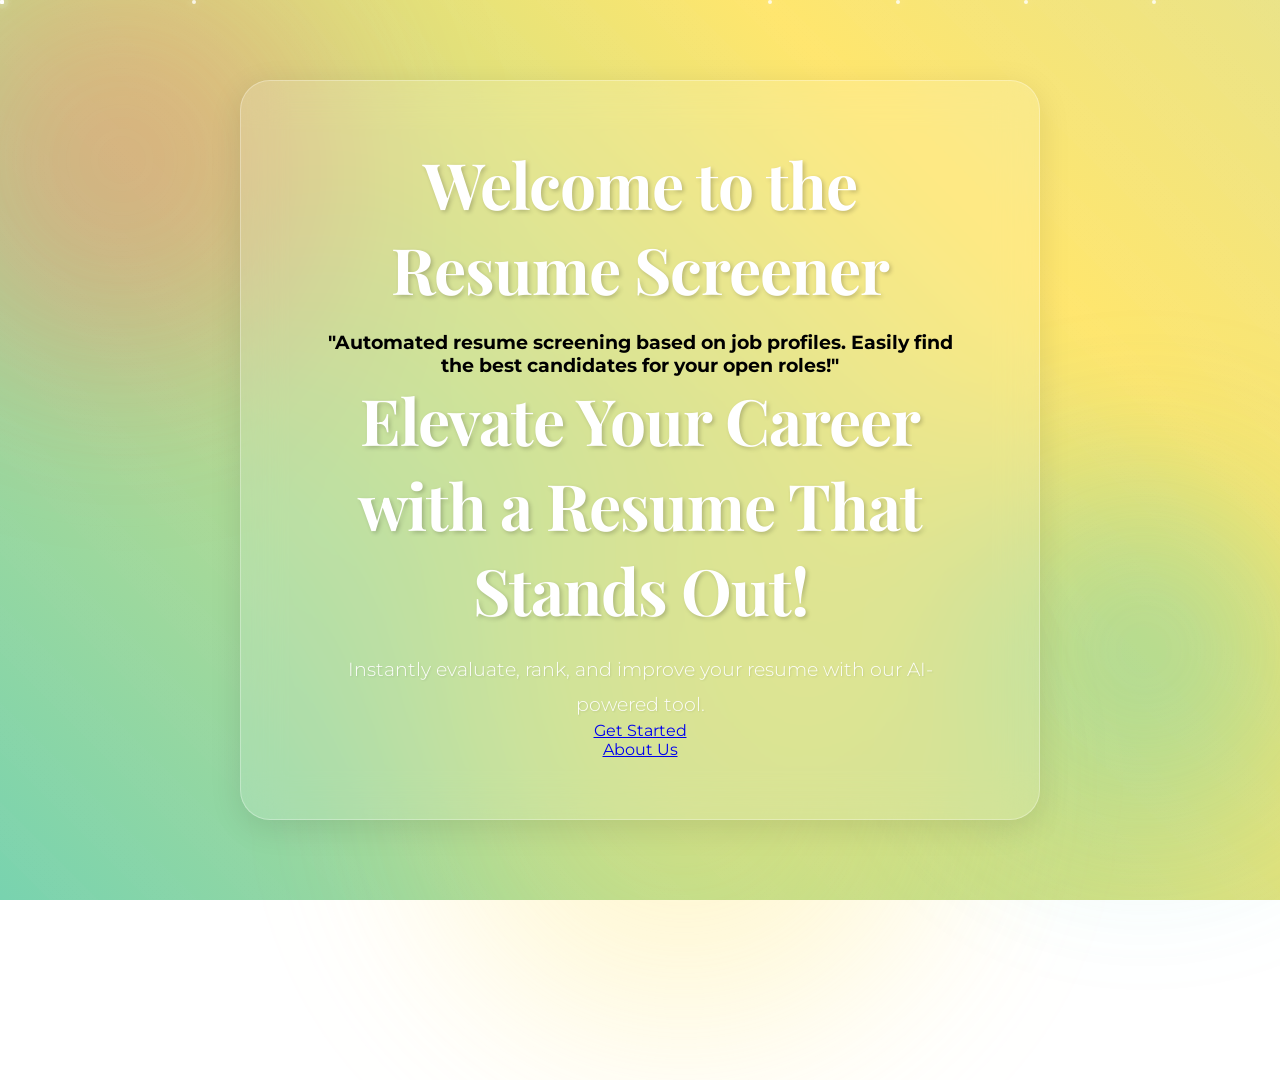
<file: templates/index.html>
<!DOCTYPE html>
<html lang="en">
<head>
    <meta charset="UTF-8">
    <meta name="viewport" content="width=device-width, initial-scale=1.0">
    <title>Beautiful Animated Background</title>
    <link rel="preconnect" href="https://fonts.googleapis.com">
    <link rel="preconnect" href="https://fonts.gstatic.com" crossorigin>
    <link href="https://fonts.googleapis.com/css2?family=Playfair+Display:wght@400;700&family=Montserrat:wght@300;400&display=swap" rel="stylesheet">
    <style>
        :root {
            --color-1: #ff6b6b;
            --color-2: #4ecdc4;
            --color-3: #ffe66d;
            --color-4: #a8dadc;
            --color-5: #ff8fab;
        }

        * {
            margin: 0;
            padding: 0;
            box-sizing: border-box;
        }

        body {
            font-family: 'Montserrat', sans-serif;
            overflow-x: hidden;
            min-height: 100vh;
            position: relative;
        }

        /* Animated Gradient Background */
        .background {
            position: fixed;
            top: 0;
            left: 0;
            width: 100%;
            height: 100%;
            z-index: -1;
            background: linear-gradient(45deg, 
                var(--color-1) 0%, 
                var(--color-2) 25%, 
                var(--color-3) 50%, 
                var(--color-4) 75%, 
                var(--color-5) 100%);
            background-size: 400% 400%;
            animation: gradientShift 15s ease infinite;
        }

        @keyframes gradientShift {
            0% {
                background-position: 0% 50%;
            }
            50% {
                background-position: 100% 50%;
            }
            100% {
                background-position: 0% 50%;
            }
        }

        /* Floating Orbs */
        .orb {
            position: absolute;
            border-radius: 50%;
            filter: blur(80px);
            opacity: 0.6;
            animation: float 20s ease-in-out infinite;
        }

        .orb-1 {
            width: 500px;
            height: 500px;
            background: radial-gradient(circle, rgba(255, 107, 107, 0.8), transparent);
            top: -10%;
            left: -10%;
            animation-delay: 0s;
        }

        .orb-2 {
            width: 400px;
            height: 400px;
            background: radial-gradient(circle, rgba(78, 205, 196, 0.8), transparent);
            top: 50%;
            right: -5%;
            animation-delay: 5s;
        }

        .orb-3 {
            width: 600px;
            height: 600px;
            background: radial-gradient(circle, rgba(255, 230, 109, 0.7), transparent);
            bottom: -20%;
            left: 30%;
            animation-delay: 10s;
        }

        @keyframes float {
            0%, 100% {
                transform: translate(0, 0) scale(1);
            }
            33% {
                transform: translate(50px, -80px) scale(1.1);
            }
            66% {
                transform: translate(-30px, 60px) scale(0.9);
            }
        }

        /* Geometric Pattern Overlay */
        .pattern-overlay {
            position: fixed;
            top: 0;
            left: 0;
            width: 100%;
            height: 100%;
            z-index: -1;
            background-image: 
                repeating-linear-gradient(45deg, transparent, transparent 35px, rgba(255,255,255,.05) 35px, rgba(255,255,255,.05) 70px);
            opacity: 0.3;
        }

        /* Animated Particles */
        .particle {
            position: absolute;
            width: 4px;
            height: 4px;
            background: rgba(255, 255, 255, 0.8);
            border-radius: 50%;
            box-shadow: 0 0 10px rgba(255, 255, 255, 0.5);
            animation: rise linear infinite;
        }

        @keyframes rise {
            0% {
                transform: translateY(0) translateX(0);
                opacity: 0;
            }
            10% {
                opacity: 1;
            }
            90% {
                opacity: 1;
            }
            100% {
                transform: translateY(-100vh) translateX(50px);
                opacity: 0;
            }
        }

        /* Generate particles with varied timing */
        .particle:nth-child(1) { left: 10%; animation-duration: 8s; animation-delay: 0s; }
        .particle:nth-child(2) { left: 20%; animation-duration: 12s; animation-delay: 2s; }
        .particle:nth-child(3) { left: 30%; animation-duration: 10s; animation-delay: 4s; }
        .particle:nth-child(4) { left: 40%; animation-duration: 14s; animation-delay: 1s; }
        .particle:nth-child(5) { left: 50%; animation-duration: 11s; animation-delay: 3s; }
        .particle:nth-child(6) { left: 60%; animation-duration: 9s; animation-delay: 5s; }
        .particle:nth-child(7) { left: 70%; animation-duration: 13s; animation-delay: 2.5s; }
        .particle:nth-child(8) { left: 80%; animation-duration: 10s; animation-delay: 4.5s; }
        .particle:nth-child(9) { left: 90%; animation-duration: 12s; animation-delay: 1.5s; }
        .particle:nth-child(10) { left: 15%; animation-duration: 11s; animation-delay: 3.5s; }

        /* Glass Morphism Content Card */
        .content-container {
            position: relative;
            min-height: 100vh;
            display: flex;
            align-items: center;
            justify-content: center;
            padding: 40px 20px;
        }

        .glass-card {
            background: rgba(255, 255, 255, 0.15);
            backdrop-filter: blur(20px);
            border-radius: 30px;
            padding: 60px 80px;
            border: 1px solid rgba(255, 255, 255, 0.3);
            box-shadow: 0 8px 32px rgba(0, 0, 0, 0.1);
            max-width: 800px;
            text-align: center;
            animation: fadeIn 1s ease-out;
        }

        @keyframes fadeIn {
            from {
                opacity: 0;
                transform: translateY(30px);
            }
            to {
                opacity: 1;
                transform: translateY(0);
            }
        }

        h1 {
            font-family: 'Playfair Display', serif;
            font-size: 4rem;
            font-weight: 700;
            color: white;
            margin-bottom: 20px;
            text-shadow: 2px 2px 4px rgba(0, 0, 0, 0.2);
            letter-spacing: -1px;
        }

        p {
            font-size: 1.2rem;
            color: rgba(255, 255, 255, 0.95);
            line-height: 1.8;
            font-weight: 300;
            text-shadow: 1px 1px 2px rgba(0, 0, 0, 0.1);
        }

        /* Responsive Design */
        @media (max-width: 768px) {
            .glass-card {
                padding: 40px 30px;
            }

            h1 {
                font-size: 2.5rem;
            }

            p {
                font-size: 1rem;
            }

            .orb-1, .orb-2, .orb-3 {
                width: 300px;
                height: 300px;
            }
            /* Buttons */
.cta-button,
.about-button {
    display: inline-block;
    margin: 15px 10px 0 10px;
    padding: 12px 28px;
    border-radius: 50px;
    text-decoration: none;
    font-weight: 500;
    font-size: 1rem;
    transition: all 0.3s ease;
    backdrop-filter: blur(10px);
    border: 1px solid rgba(255, 255, 255, 0.4);
    color: white;
    background: rgba(255, 255, 255, 0.2);
}

.cta-button:hover,
.about-button:hover {
    transform: translateY(-3px);
    background: rgba(255, 255, 255, 0.35);
    box-shadow: 0 10px 20px rgba(0, 0, 0, 0.2);
}

        }
    </style>
</head>
<body>
    <!-- Animated Background Layer -->
    <div class="background"></div>
    
    <!-- Floating Orbs -->
    <div class="orb orb-1"></div>
    <div class="orb orb-2"></div>
    <div class="orb orb-3"></div>
    
    <!-- Pattern Overlay -->
    <div class="pattern-overlay"></div>
    
    <!-- Animated Particles -->
    <div class="particle"></div>
    <div class="particle"></div>
    <div class="particle"></div>
    <div class="particle"></div>
    <div class="particle"></div>
    <div class="particle"></div>
    <div class="particle"></div>
    <div class="particle"></div>
    <div class="particle"></div>
    <div class="particle"></div>
    
    <!-- Content -->
    <div class="content-container">
        <div class="glass-card">
            <h1>Welcome to the Resume Screener</h1>
      <h3>"Automated resume screening based on job profiles. Easily find the best candidates for your open roles!"</h3>
        <section class="hero">
            <div class="hero-content">
                <h1>Elevate Your Career with a Resume That Stands Out!</h1>
                <p>Instantly evaluate, rank, and improve your resume with our AI-powered tool.</p>
                <a href="/login" class="cta-button">Get Started</a>
            </div>
          </section>
          <a href="/about_us" class="about-button">About Us</a>

        </div>
    </div>

</body>
</html>
</file>
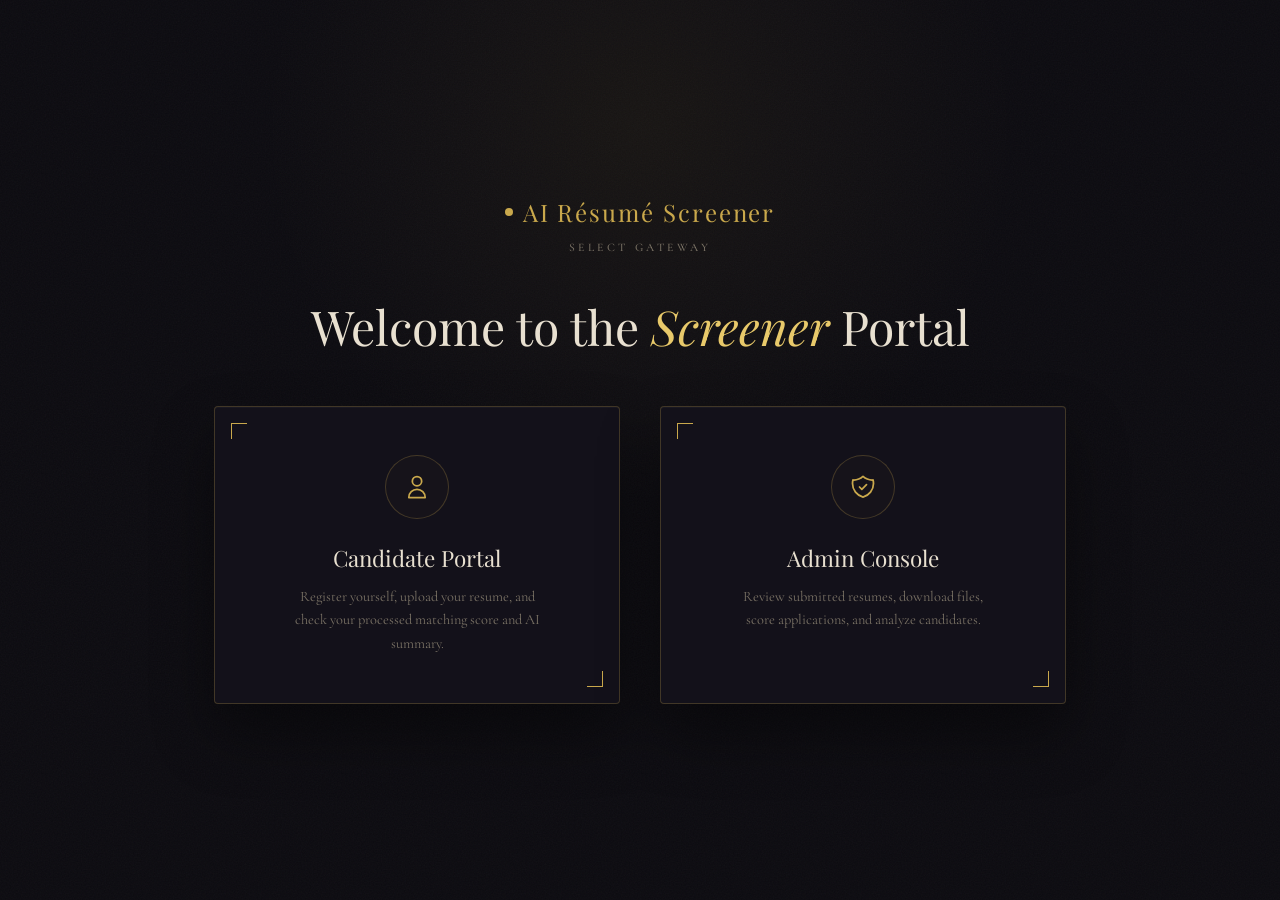
<file: templates/login_select.html>
<!DOCTYPE html>
<html lang="en">
<head>
  <meta charset="UTF-8" />
  <meta name="viewport" content="width=device-width, initial-scale=1.0" />
  <title>Login - AI Résumé Screener</title>
  <link href="https://fonts.googleapis.com/css2?family=Playfair+Display:ital,wght@0,400;0,700;1,400&family=Cormorant+Garamond:wght@300;400;500;600&display=swap" rel="stylesheet" />
  <style>
    *, *::before, *::after { box-sizing: border-box; margin: 0; padding: 0; }

    :root {
      --gold: #c9a84c;
      --gold-light: #e8c96a;
      --gold-dim: rgba(201,168,76,0.15);
      --bg: #0c0b10;
      --surface: #13111a;
      --surface2: #1a1825;
      --text: #e8e0d0;
      --muted: #7a7265;
      --border: rgba(201,168,76,0.25);
    }

    html, body { min-height: 100vh; background: var(--bg); color: var(--text); font-family: 'Cormorant Garamond', Georgia, serif; }

    body::before {
      content: '';
      position: fixed; inset: 0;
      background-image: url("data:image/svg+xml,%3Csvg xmlns='http://www.w3.org/2000/svg' width='300' height='300'%3E%3Cfilter id='n'%3E%3CfeTurbulence type='fractalNoise' baseFrequency='0.75' numOctaves='4' stitchTiles='stitch'/%3E%3C/filter%3E%3Crect width='100%25' height='100%25' filter='url(%23n)' opacity='0.04'/%3E%3C/svg%3E");
      pointer-events: none; z-index: 0;
    }
    body::after {
      content: ''; position: fixed;
      width: 60vw; height: 60vw; border-radius: 50%;
      background: radial-gradient(circle, rgba(201,168,76,0.06) 0%, transparent 70%);
      top: -20vw; left: 50%; transform: translateX(-50%);
      pointer-events: none; z-index: 0;
    }

    .container {
      position: relative; z-index: 1;
      max-width: 900px; margin: 0 auto;
      padding: 10vh 24px;
      display: flex; flex-direction: column; align-items: center; justify-content: center;
      min-height: 100vh;
      animation: fadeIn 0.8s ease both;
    }

    .logo {
      display: flex; align-items: center; gap: 10px;
      font-family: 'Playfair Display', serif; font-size: 1.5rem; color: var(--gold);
      letter-spacing: 0.08em; text-decoration: none;
      margin-bottom: 12px;
    }
    .logo-dot { width: 8px; height: 8px; border-radius: 50%; background: var(--gold); }

    .eyebrow {
      font-size: 0.72rem; letter-spacing: 0.3em; text-transform: uppercase;
      color: var(--muted); margin-bottom: 40px; font-weight: 500;
    }

    h1 {
      font-family: 'Playfair Display', serif;
      font-size: clamp(2rem, 5vw, 3rem);
      font-weight: 400; text-align: center;
      margin-bottom: 48px;
    }
    h1 em { font-style: italic; color: var(--gold-light); }

    .portals-grid {
      display: grid;
      grid-template-columns: 1fr 1fr;
      gap: 40px;
      width: 100%;
    }

    .portal-card {
      background: var(--surface);
      border: 1px solid var(--border);
      border-radius: 4px;
      padding: 48px 40px;
      text-align: center;
      position: relative;
      overflow: hidden;
      box-shadow: 0 30px 60px rgba(0,0,0,0.4), inset 0 1px 0 rgba(255,255,255,0.03);
      transition: all 0.3s cubic-bezier(0.25, 0.8, 0.25, 1);
      display: flex;
      flex-direction: column;
      align-items: center;
      text-decoration: none;
      color: var(--text);
    }
    .portal-card::before, .portal-card::after {
      content: ''; position: absolute; width: 16px; height: 16px; border-color: var(--gold); border-style: solid;
      transition: all 0.3s ease;
    }
    .portal-card::before { top: 16px; left: 16px; border-width: 1px 0 0 1px; }
    .portal-card::after  { bottom: 16px; right: 16px; border-width: 0 1px 1px 0; }

    .portal-card:hover {
      transform: translateY(-5px);
      border-color: var(--gold);
      box-shadow: 0 40px 80px rgba(201, 168, 76, 0.1), 0 30px 60px rgba(0,0,0,0.5);
    }
    .portal-card:hover::before { top: 12px; left: 12px; }
    .portal-card:hover::after  { bottom: 12px; right: 12px; }

    .portal-icon {
      width: 64px; height: 64px;
      border: 1px solid var(--border);
      border-radius: 50%;
      display: grid;
      place-items: center;
      margin-bottom: 24px;
      transition: all 0.3s ease;
      background: rgba(201, 168, 76, 0.02);
    }
    .portal-icon svg {
      width: 28px; height: 28px;
      stroke: var(--gold);
      fill: none;
      stroke-width: 1.5;
      transition: all 0.3s ease;
    }
    .portal-card:hover .portal-icon {
      border-color: var(--gold);
      background: var(--gold-dim);
      transform: scale(1.05);
    }
    .portal-card:hover .portal-icon svg {
      stroke: var(--gold-light);
    }

    .portal-title {
      font-family: 'Playfair Display', serif;
      font-size: 1.4rem;
      margin-bottom: 12px;
      color: var(--text);
    }

    .portal-desc {
      font-size: 0.9rem;
      line-height: 1.6;
      color: var(--muted);
      max-width: 260px;
    }

    @keyframes fadeIn {
      from { opacity: 0; transform: translateY(20px); }
      to { opacity: 1; transform: translateY(0); }
    }

    @media (max-width: 768px) {
      .portals-grid {
        grid-template-columns: 1fr;
        gap: 24px;
      }
      .portal-card {
        padding: 36px 24px;
      }
    }
  </style>
</head>
<body>
  <div class="container">
    <div class="logo">
      <div class="logo-dot"></div>
      AI Résumé Screener
    </div>
    <div class="eyebrow">Select Gateway</div>

    <h1>Welcome to the <em>Screener</em> Portal</h1>

    <div class="portals-grid">
      <!-- Candidate Gateway -->
      <a href="/login/candidate" class="portal-card">
        <div class="portal-icon">
          <svg viewBox="0 0 24 24">
            <path stroke-linecap="round" stroke-linejoin="round" d="M16 7a4 4 0 11-8 0 4 4 0 018 0zM12 14a7 7 0 00-7 7h14a7 7 0 00-7-7z" />
          </svg>
        </div>
        <div class="portal-title">Candidate Portal</div>
        <div class="portal-desc">Register yourself, upload your resume, and check your processed matching score and AI summary.</div>
      </a>

      <!-- Admin Gateway -->
      <a href="/login/admin" class="portal-card">
        <div class="portal-icon">
          <svg viewBox="0 0 24 24">
            <path stroke-linecap="round" stroke-linejoin="round" d="M9 12l2 2 4-4m5.618-4.016A11.955 11.955 0 0112 2.944a11.955 11.955 0 01-8.618 3.04A12.02 12.02 0 003 9c0 5.591 3.824 10.29 9 11.622 5.176-1.332 9-6.03 9-11.622 0-1.042-.133-2.052-.382-3.016z" />
          </svg>
        </div>
        <div class="portal-title">Admin Console</div>
        <div class="portal-desc">Review submitted resumes, download files, score applications, and analyze candidates.</div>
      </a>
    </div>
  </div>
</body>
</html>
</file>
